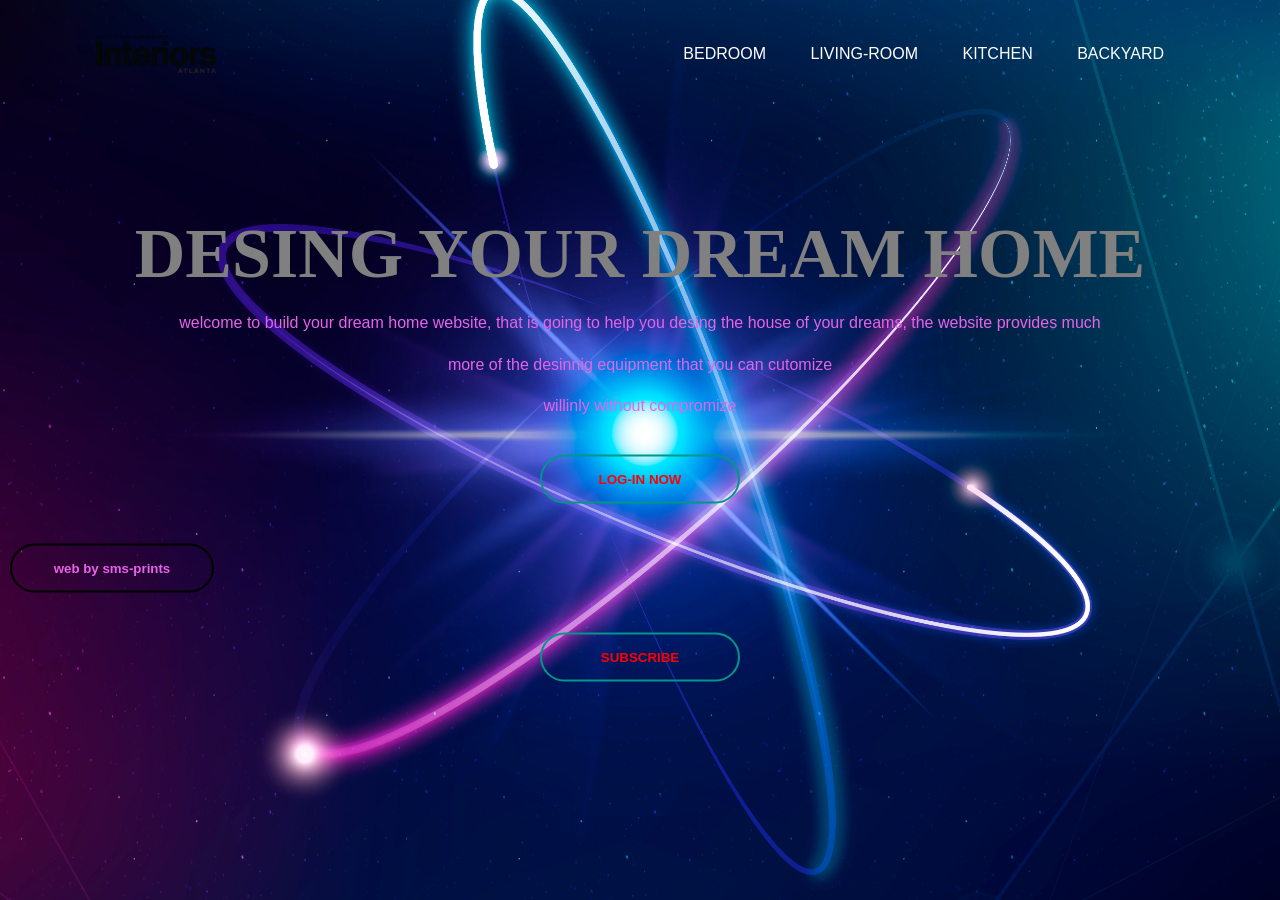
<file: index.html>
<!DOCTYPE html>
<html lang="en">
<head>
    <meta charset="UTF-8">
    <meta name="viewport" 
    content="width=device-width, 
    initial-scale=1.0">
    <title>biuld your dream home</title>
    <link rel="stylesheet" href="styles-3.css">
</head>
<body>
    <div class="title-1">
        <div class="navbar">
        <img src="HBAT_under1_5_wide_black-1320x415.jpg/HBAT_under1_5_wide_black-1320x415.jpg.png" class="image">
        <ul>
            <li><a href="https://www.homestyler.com/solution/design_floor-planner?adid=330241&source_page=planyourroom&utm_source=google&utm_medium=cpc&utm_term=planyourroom&gad_source=1&gad_campaignid=22852711600&gbraid=0AAAABAiWiG2XsCNEWnKjYmDjyfK2BRghE&gclid=Cj0KCQiA-YvMBhDtARIsAHZuUzITI2qWxqHwgUxyfbJ8t87RFb6cwW9vuyIECawp8EkARqWQoD2tB3EaArAfEALw_wcB">bedroom</a></li>
            <li><a href="ttps://www.homestyler.com/solution/design_floor-planner?adid=330241&source_page=planyourroom&utm_source=google&utm_medium=cpc&utm_term=planyourroom&gad_source=1&gad_campaignid=22852711600&gbraid=0AAAABAiWiG2XsCNEWnKjYmDjyfK2BRghE&gclid=Cj0KCQiA-YvMBhDtARIsAHZuUzITI2qWxqHwgUxyfbJ8t87RFb6cwW9vuyIECawp8EkARqWQoD2tB3EaArAfEALw_wcB">living-room</a></li>
            <li><a href="ttps://www.homestyler.com/solution/design_floor-planner?adid=330241&source_page=planyourroom&utm_source=google&utm_medium=cpc&utm_term=planyourroom&gad_source=1&gad_campaignid=22852711600&gbraid=0AAAABAiWiG2XsCNEWnKjYmDjyfK2BRghE&gclid=Cj0KCQiA-YvMBhDtARIsAHZuUzITI2qWxqHwgUxyfbJ8t87RFb6cwW9vuyIECawp8EkARqWQoD2tB3EaArAfEALw_wcB">kitchen</a></li>
            <li><a href="ttps://www.homestyler.com/solution/design_floor-planner?adid=330241&source_page=planyourroom&utm_source=google&utm_medium=cpc&utm_term=planyourroom&gad_source=1&gad_campaignid=22852711600&gbraid=0AAAABAiWiG2XsCNEWnKjYmDjyfK2BRghE&gclid=Cj0KCQiA-YvMBhDtARIsAHZuUzITI2qWxqHwgUxyfbJ8t87RFb6cwW9vuyIECawp8EkARqWQoD2tB3EaArAfEALw_wcB">BACKYARD</a></li>
        </ul>
        </div>

        <div class="title-2">
<h1>DESING YOUR DREAM HOME</h1>
                <P>
                    <div>
                        welcome to build your dream home website, that is going to help you desing the house of
                        your dreams, the website provides much <p>more of the desinnig equipment that you can cutomize</p> 
                        willinly without compromize 
                    </div>
                </P>
           
            <div class="btn-1">
                <a href="file:///F:/EXPO/bilud%20%20your%20dream%20house.htm/login%20interface.html"><button type="button"><span></span>LOG-IN NOW</button></a>
<div class=dis-1><h5>web by sms-prints</h5></div>
<div class="btn-2">
    <a href="file:///F:/EXPO/bilud%20%20your%20dream%20house.htm/subscribe%20interface.html"><button type="button"><span></span>SUBSCRIBE</button></a>
</div>
<P>
    <br> 
</P>
            </div>
        </div>
    </div>
   
    
    
</body>
</html>
</file>
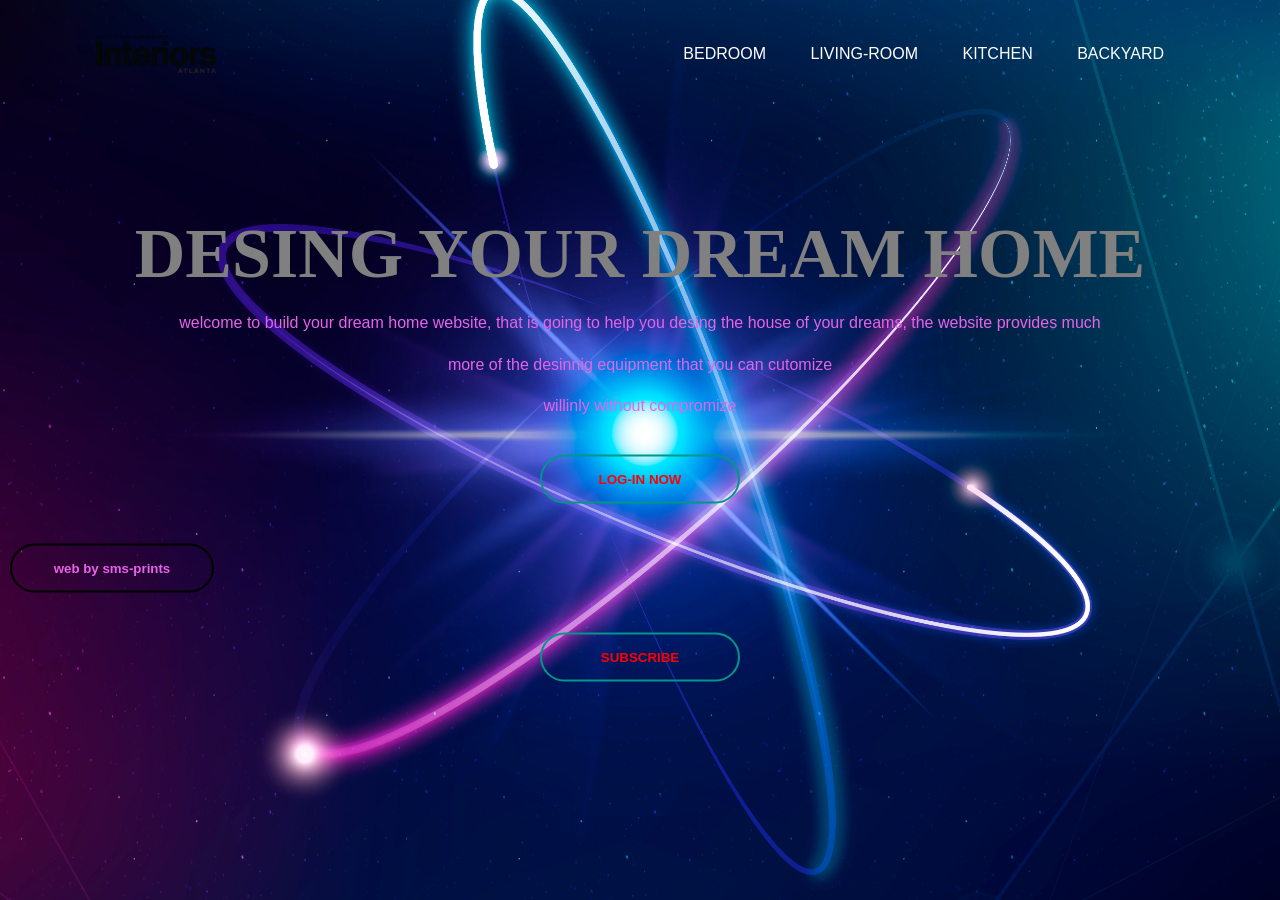
<file: biuld a house.html>
<!DOCTYPE html>
<html lang="en">
<head>
    <meta charset="UTF-8">
    <meta name="viewport" 
    content="width=device-width, 
    initial-scale=1.0">
    <title>biuld your dream home</title>
    <link rel="stylesheet" href="styles-3.css">
</head>
<body>
    <div class="title-1">
        <div class="navbar">
        <img src="HBAT_under1_5_wide_black-1320x415.jpg/HBAT_under1_5_wide_black-1320x415.jpg.png" class="image">
        <ul>
            <li><a href="https://www.homestyler.com/solution/design_floor-planner?adid=330241&source_page=planyourroom&utm_source=google&utm_medium=cpc&utm_term=planyourroom&gad_source=1&gad_campaignid=22852711600&gbraid=0AAAABAiWiG2XsCNEWnKjYmDjyfK2BRghE&gclid=Cj0KCQiA-YvMBhDtARIsAHZuUzITI2qWxqHwgUxyfbJ8t87RFb6cwW9vuyIECawp8EkARqWQoD2tB3EaArAfEALw_wcB">bedroom</a></li>
            <li><a href="ttps://www.homestyler.com/solution/design_floor-planner?adid=330241&source_page=planyourroom&utm_source=google&utm_medium=cpc&utm_term=planyourroom&gad_source=1&gad_campaignid=22852711600&gbraid=0AAAABAiWiG2XsCNEWnKjYmDjyfK2BRghE&gclid=Cj0KCQiA-YvMBhDtARIsAHZuUzITI2qWxqHwgUxyfbJ8t87RFb6cwW9vuyIECawp8EkARqWQoD2tB3EaArAfEALw_wcB">living-room</a></li>
            <li><a href="ttps://www.homestyler.com/solution/design_floor-planner?adid=330241&source_page=planyourroom&utm_source=google&utm_medium=cpc&utm_term=planyourroom&gad_source=1&gad_campaignid=22852711600&gbraid=0AAAABAiWiG2XsCNEWnKjYmDjyfK2BRghE&gclid=Cj0KCQiA-YvMBhDtARIsAHZuUzITI2qWxqHwgUxyfbJ8t87RFb6cwW9vuyIECawp8EkARqWQoD2tB3EaArAfEALw_wcB">kitchen</a></li>
            <li><a href="ttps://www.homestyler.com/solution/design_floor-planner?adid=330241&source_page=planyourroom&utm_source=google&utm_medium=cpc&utm_term=planyourroom&gad_source=1&gad_campaignid=22852711600&gbraid=0AAAABAiWiG2XsCNEWnKjYmDjyfK2BRghE&gclid=Cj0KCQiA-YvMBhDtARIsAHZuUzITI2qWxqHwgUxyfbJ8t87RFb6cwW9vuyIECawp8EkARqWQoD2tB3EaArAfEALw_wcB">BACKYARD</a></li>
        </ul>
        </div>

        <div class="title-2">
<h1>DESING YOUR DREAM HOME</h1>
                <P>
                    <div>
                        welcome to build your dream home website, that is going to help you desing the house of
                        your dreams, the website provides much <p>more of the desinnig equipment that you can cutomize</p> 
                        willinly without compromize 
                    </div>
                </P>
           
            <div class="btn-1">
                <a href="file:///F:/EXPO/bilud%20%20your%20dream%20house.htm/login%20interface.html"><button type="button"><span></span>LOG-IN NOW</button></a>
<div class=dis-1><h5>web by sms-prints</h5></div>
<div class="btn-2">
    <a href="file:///F:/EXPO/bilud%20%20your%20dream%20house.htm/subscribe%20interface.html"><button type="button"><span></span>SUBSCRIBE</button></a>
</div>
<P>
    <br> 
</P>
            </div>
        </div>
    </div>
   
    
    
</body>
</html>
</file>
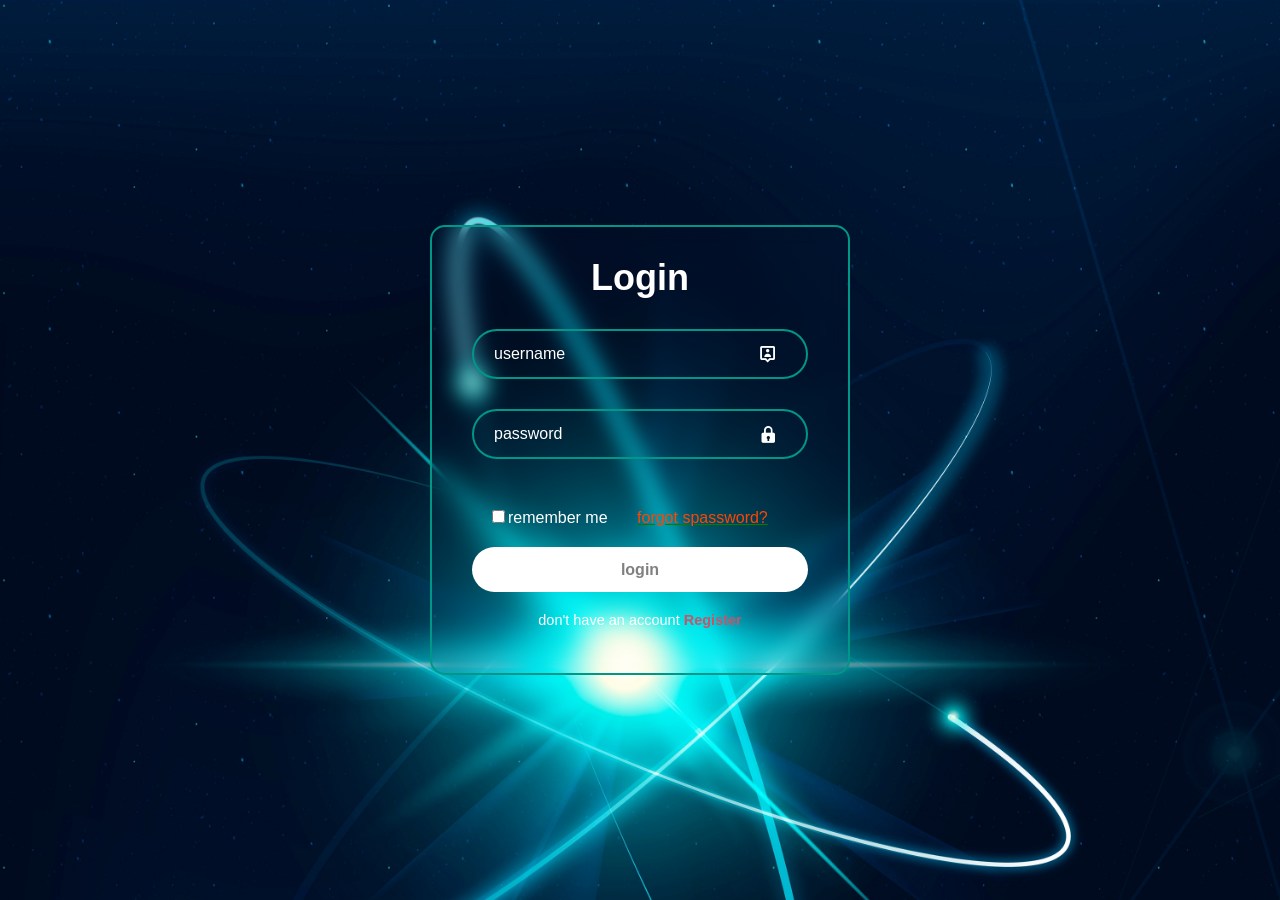
<file: login interface.html>
<!DOCTYPE html>
<html lang="en">
<head>
    <meta charset="UTF-8">
    <meta name="viewport" content="width=device-width, initial-scale=1.0">
    <title>Document</title>
</head>
<link rel="stylesheet" href="style.-3.3.css">
<link href='https://unpkg.com/boxicons@2.1.4/css/boxicons.min.css' rel='stylesheet'>
<body>
    <div class="wrapped">
        <form action="">
            <h1>Login</h1>
            <div class="input-box">
                <input type="text" placeholder="username" required>
                <i class='bx bx-user-pin'></i>
            </div>
            <div class="input-box">
                <input type="password" placeholder="password"required>
                <i class='bx bxs-lock' ></i>
            </div>
            <div class="remember-forgot">
                <label><input type="checkbox">remember me</label>
                <a href="bx bx-hash"> forgot spassword?</a>
            </div>
            <button type="submit" class="btn">login</button>
            <div class="register-link">
                <p>don't have an account <a href="+">Register</a></p>
            </div>
        </form>
    </div>
    
</body>
</html>
</file>
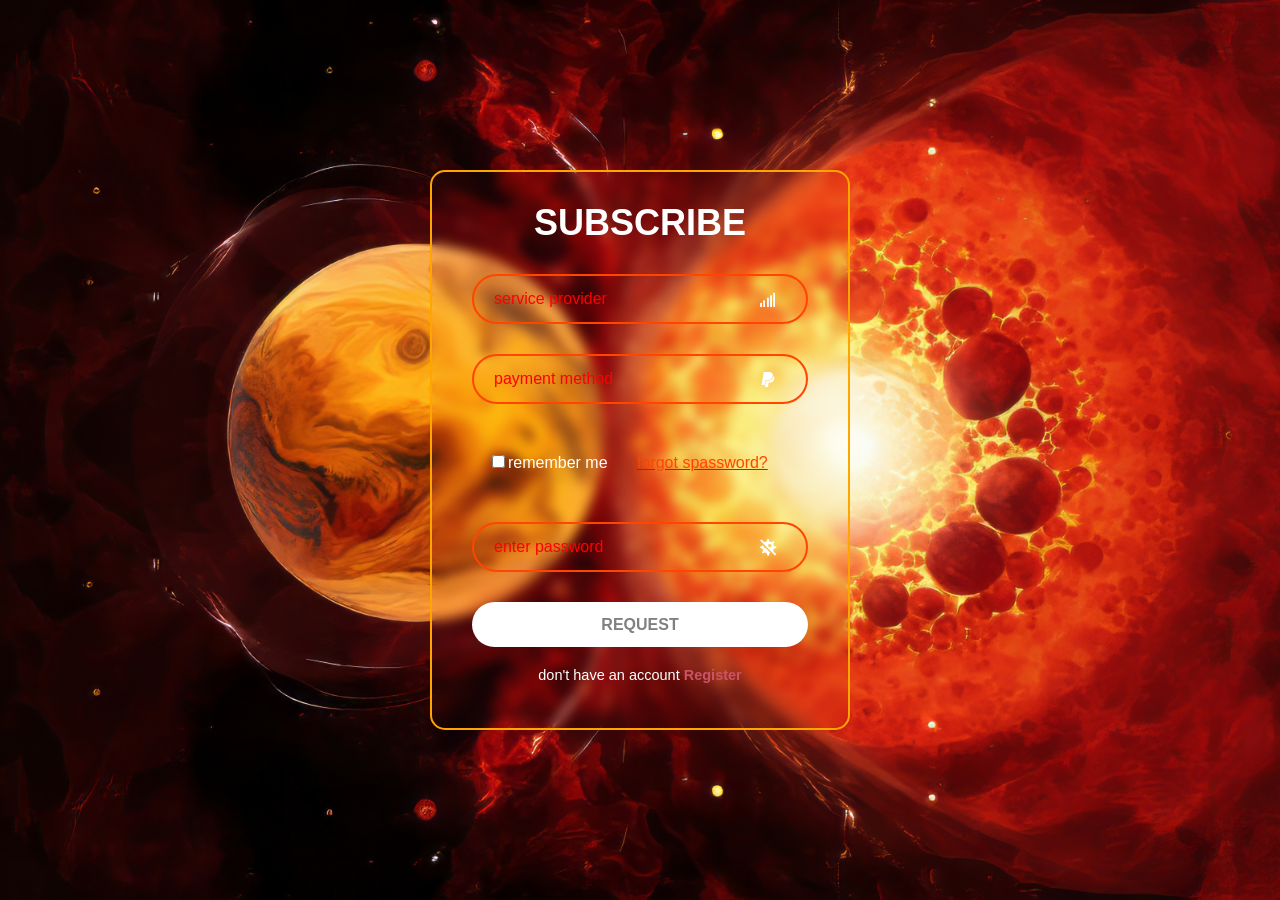
<file: subscribe interface.html>
<!DOCTYPE html>
<html lang="en">
<head>
    <meta charset="UTF-8">
    <meta name="viewport" content="width=device-width, initial-scale=1.0">
    <title>Document</title>
</head>
<link rel="stylesheet" href="style.-3.4.css">
<link href='https://unpkg.com/boxicons@2.1.4/css/boxicons.min.css' rel='stylesheet'>
<body>
    <div class="wrapped">
        <form action="">
            <h1>SUBSCRIBE</h1>
            <div class="input-box">
                <input type="text" placeholder="service provider" required>
              <i class='bx bx-signal-5'></i>
            </div>
            <div class="input-box">
                <input type="password" placeholder="payment method"required>
               <i class='bx bxl-paypal'></i>
            </div>
            <div class="remember-forgot">
                <label><input type="checkbox">remember me</label>
                <a href="bx bx-hash"> forgot spassword?</a>
            </div>
            <div class="input-box">
                <input type="text" placeholder="enter password" required>
               <i class='bx bxs-virus-block' ></i>
            </div>
            <button type="submit" class="btn">REQUEST</button>
            <div class="register-link">
                <p>don't have an account <a href="+">Register</a></p>
            </div>
        </form>
    </div>
    
</body>
</html>
</file>
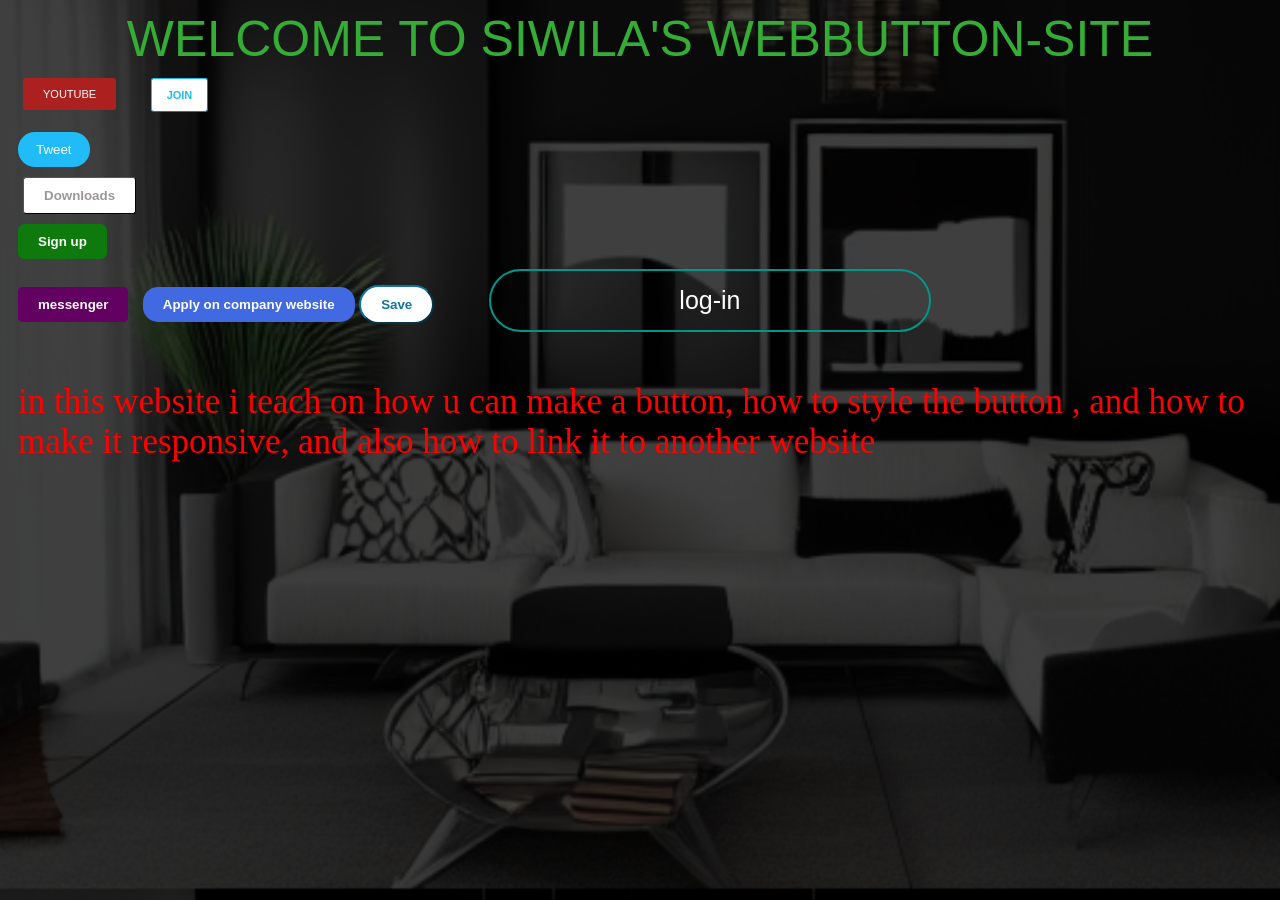
<file: lessons on buttons_files/hotel reservations.html>
<!DOCTYPE html>
<html lang="en">
<head>
    <meta charset="UTF-8">
    <meta name="viewport" content="width=device-width, initial-scale=1.0">
    <title>lessons on buttons</title>
    <link rel="stylesheet" href="styles-2.css">
</head>
<body class="body-1">

<div class="title-1">
    WELCOME TO SIWILA'S WEBBUTTON-SITE
</div>

     <a href="https://www.youtube.com/watch?v=G3e-cpL7ofc&list=PPSV"><button class="but-1">YOUTUBE</button></a>
    
    <a href="file:///C:/Users/ADMIN/Desktop/login-in_files/login%20form.html"><button class="but-2">JOIN</button></a>
    <br>

    <a href="https://www.youtube.com/watch?v=G3e-cpL7ofc&list=PPSV"><button class="but-3">Tweet</button></a>
    <br>
    <a href="https://www.youtube.com/watch?v=AkK2VclgfgQ"><button class="but-4">Downloads </button></a>
    <br>
    <a href="https://v2.boxicons.com/?query=hash"><button class="but-5">Sign up</button></a>
    <br>
    <a href="https://www.messenger.com/"> <button class="but-6">messenger</button></a>

    <a href="https://www.facebook.com/"><button class="but-7">Apply on company website</button></a>

    <a href="https://www.betway.co.zm/sport"> <button class="but-8">Save</button></a>

    <a herf="https://www.facebook.com"><button class="but-9">log-in</button></a>
    <p class="text-1">in this website i teach on how u can make a button, how to style the button , 
        and how to make it responsive, and also how to link it to another website
    </p>

    

    
</body>
</html>
</file>
<file: styles-3.css>
*{
    margin: 0;
    padding: 0;
    font-family: sans-serif;
    
}
.title-1{
    width: 100%;
    height: 100vh;
    background-image: url(black-and-white,e-living-room/rm373batch15-element-02.jpg.jpg);
    background-size: cover;
    background-position: center;

}
.navbar{
    width: 85%;
    margin: auto;
    padding: 35px 0;
    display: flex;
    align-items: center;
    justify-content: space-between;
}
.image{
    width: 120px;
    cursor: pointer;
}
.navbar ul li{
    list-style: none;
    display: inline-block;
    margin: 0px 20px;
    position: relative;
}
.navbar ul li a{
    text-decoration: none;
    color: #fff;
    text-transform: uppercase;  
}
.navbar ul li::after{
    content: '';
    height: 3px;
    width: 0;
    background:  #414dc0;
    position: absolute;
    left: 0;
    bottom: -10px;
    transition: 0.5s;
}
.navbar ul li:hover::after{
    width: 100%;
}
.title-2{
    width: 100%;
    top: 50%;
    position: absolute;
    transform: translateY(-50%);
    text-align: center;
    color: #fff;
}

.title-2 h1{

    FONT-SIZE: 70px;
    margin-top: 80px;
    font-family: algerian;
    color: #14bb1d;

}
.title-2 p{
    margin: 20px auto;
    font-weight: 100;
    line-height: 25px;

}
button{
    WIDTH: 200px;
    padding: 15px 0;
    text-align: center;
    margin: 20px 10px;
    border-radius: 25px;
    font-weight: bold;
    border: 2px solid #009688;
    background: transparent;
    color:red;
    cursor: pointer;
    position: relative;
    overflow: hidden;
}
span{
    background-color: #009688;
    height: 100%;
    width: 0;
    border-radius: 25px;
    position: absolute;
    left: 0;
    bottom: 0;
    z-index: -1;
    transition: 0.5s;
}
button:hover{
    color: black;
}
button:hover span{
    width: 100%;
}
button:hover{
    border: none;
}
button:hover:active span{
    opacity: 0.5;
}
.dis-1{
  color:  rgba(145, 6, 6, 0.836);
  padding-top: 0;
  padding-left: 500px;
  border-color: gold;
  WIDTH: 200px;
  padding: 15px 0;
  text-align: center;
  margin: 20px 10px;
  border-radius: 25px;
  font-weight: bold;
  font-family: arial black;
  border: 2px solid #000000;
  background: transparent;
  cursor: pointer;
  position: relative;
  overflow: hidden;
  opacity: 1.4;
  transition: 1.5s;
  position:relative;
  overflow:hidden;

}
.dis-1:hover{
    color: aquamarine;
    text-transform: uppercase;
    transition: 1.5s;
}
.dis-1:hover span{
    width: 100%;
}
.dis-1:hover:active span{
    opacity: 0.5;
}
.dis-1:hover{
    border: none;
}
.title-2 h1{
    color: grey;
    font-family:algerian;
}
.title-2 div{
    color: rgb(231, 99, 231);
}
</file>
<file: style.-3.3.css>
*
{
    margin: 0;
    padding: 0;
    box-sizing: border-box;
    font-family: "poppins", sans-serif;

}
body{
    display: flex;
    justify-content: center;
    align-items: center;
    min-height: 100vh;
    background:url(black-and-white,e-living-room/atom-science-biotechnology-blue-neon-graphic.jpg.jpg) no-repeat;
    background-size: cover;
}
.wrapped{
    width: 420px; 
    background-color: transparent;
    backdrop-filter: blur(10px);
    color: rgb(255, 255, 255);
    border-radius: 15px;
    padding: 30px 40px;
    border: 2px solid  #009688;
}
.wrapped h1{
    font-size: 36px;
    text-align: center;
}
.wrapped .input-box{ 
    position: relative;
    width: 100%;
    height: 50px;
   
    margin: 30px 0;
} 
.input-box input{
    width: 100%;
    height: 100%;
    background: transparent;
    border: none;
    outline: none;
    border: 2px solid  #009688; 
    border-radius: 40px;
    font-size: 16px;
    color: white;
    padding: 20px 45px 20px 20px
}
.input-box input::placeholder{
    color: white;

}
.input-box i{
    position: absolute;
    right: 20px;
    top: 30%;
    transform: translate(-50%);
    font-size: 20px;
}
.remember-forgot label input{
    accent-color: white;
    margin-right: 3px;

}
.remember-forgot {
    padding: 20px;
    color: white;
    text-decoration: none;
}
.remember-forgot a{
    padding-left: 25px;
    padding-right: 0px;
    color: orangered;
    text-decoration: underline;
    text-decoration-color: green;
}
.remember-forgot a:hover{
    
    color: rgb(241, 21, 95);
    text-decoration: underline;
text-decoration-color: rgb(253, 253, 34); 
transition: 1s;

}
.wrapped .btn{
    width: 100%;
    height:45px;
    background: white;
    border: none;
    outline: none;
    border-radius: 40px;
    box-shadow: black;
    cursor: pointer;
    font-size: 16px;
    color: gray;
    font-weight: 600;


} 
.wrapped .btn:hover{
    background-color: black;
    color: gold;
    transition: 1.5s;
    font-family: algerian;
    font-style: uppercase;
}
.wrapped .register-link{
   font-size: 14.5px;
   text-align: center;
   margin: 20px 0 15px;
}
.register-link p a{
    color:rgb(202, 83, 103);
    text-decoration: none;
    font-weight: 600;

}

.register-link p a:hover{
    text-decoration: underline;
}
</file>
<file: style.-3.4.css>
*
{
    margin: 0;
    padding: 0;
    box-sizing: border-box;
    font-family: "poppins", sans-serif;

}
body{
    display: flex;
    justify-content: center;
    align-items: center;
    min-height: 100vh;
    background:url(black-and-white,e-living-room/3d-view-sun-space.jpg.jpg) no-repeat;
    background-size: cover;
}
.wrapped{
    width: 420px; 
    background-color: transparent;
    backdrop-filter: blur(5.5px);
    color: rgb(255, 255, 255);
    border-radius: 15px;
    padding: 30px 40px;
    border: 2px solid  ;
    border-color: orange;
}
.wrapped h1{
    font-size: 36px;
    text-align: center;
}
.wrapped .input-box{ 
    position: relative;
    width: 100%;
    height: 50px;
   
    margin: 30px 0;
} 
.input-box input{
    width: 100%;
    height: 100%;
    background: transparent;
    border: none;
    outline: none;
    border: 2px solid orangered;; 
    border-radius: 40px;
    font-size: 16px;
    color: white;
    padding: 20px 45px 20px 20px
}
.input-box input::placeholder{
    color: red;

}
.input-box i{
    position: absolute;
    right: 20px;
    top: 30%;
    transform: translate(-50%);
    font-size: 20px;
}
.remember-forgot label input{
    accent-color: white;
    margin-right: 3px;

}
.remember-forgot {
    padding: 20px;
    color: white;
    text-decoration: none;
}
.remember-forgot a{
    padding-left: 25px;
    padding-right: 0px;
    color: orangered;
    text-decoration: underline;
    text-decoration-color: green;
}
.remember-forgot a:hover{
    
    color: rgb(241, 21, 95);
    text-decoration: underline;
text-decoration-color: rgb(253, 253, 34); 
transition: 1s;

}
.wrapped .btn{
    width: 100%;
    height:45px;
    background: white;
    border: none;
    outline: none;
    border-radius: 40px;
    box-shadow: black;
    cursor: pointer;
    font-size: 16px;
    color: gray;
    font-weight: 600;


} 
.wrapped .btn:hover{
    background-color: black;
    color: gold;
    transition: 1.5s;
    font-family: algerian;
    font-style: uppercase;
}
.wrapped .register-link{
   font-size: 14.5px;
   text-align: center;
   margin: 20px 0 15px;
}
.register-link p a{
    color:rgb(202, 83, 103);
    text-decoration: none;
    font-weight: 600;

}

.register-link p a:hover{
    text-decoration: underline;
}
</file>
<file: lessons on buttons_files/styles-2.css>
*{
        font-family: Google Sans, Arial, sans-serif;
}
.body-1{
    background-image: linear-gradient(rgba(0,0,0,0.75),rgba(0,0,0,0.75)),url(mmm/mmm.jpg.png);
    background-size: cover;
    background-position: center; 
    
}

.title-1{
    margin-top: 10px;
    display: flex;
    align-items: center;
    justify-content: center;
    color: rgb(53, 172, 53);
    font-size: 50px;
        font-family: Google Sans, Arial, sans-serif;
    
}

.but-1{
    border-width: 0.0px;
    border-radius: 3px;
    border-color: white;
    padding-top: 10px;
    padding-bottom: 10px;
    padding-left: 20px;
    padding-right: 20px;
    font-size: 11px;
    font-family: arial;
    color: white;
    background-color: rgb(172, 32, 32);
    transition: opacity 0.5s, hover 1ms;
    cursor: pointer;
    vertical-align: top;
    margin-right: 15px;
    margin-left: 15px;
    margin-bottom: 10px;
    margin-top: 10px;


    

}
.but-1:hover{
    opacity: 0.9;

}
.but-1:active{
    opacity: 0.5;
} 

.but-2{
    padding-top: 10px;
    padding-bottom: 10px;
    padding-left: 15px;
    padding-right: 15px;
    font-size: 11px;
    font-family: arial;
    border-radius: 3px;
    border-color: rgb(33, 187, 248);
    color: rgb(33, 187, 248);
    background-color: white;
    font-weight: bold;
    border-width: 1.5px;
    vertical-align: top;
    transition:  0.5s;
    margin-right: 15px;
    margin-left: 15px;
    margin-top: 10px;
    margin-bottom: 10px;
    cursor: pointer;

}
.but-2:hover{
    color: white;
    background-color: rgb(33, 187, 248);

}
.but-2:active{
    opacity: 0.5;
}

.but-3{
    padding-top: 10px;
    padding-bottom: 10px;
    padding-left: 18px;
    padding-right: 18px;
    border-radius: 17px;
    border-width: 0.0px;
    color: white;
    background-color: rgb(33, 187, 248);
    margin-right: 15px;
    margin-top: 10px;
    margin-left: 10px;
    margin-right: 10px;
    cursor: pointer;
    vertical-align: top;
    transition: box-shadow 0.5s, opacity 0.5s;
   
 
}
.but-3:hover{
    box-shadow: 5px 5px 15px rgb(192, 185, 185);
}
.but-3:active{
    opacity: 0.5;
}
.but-4{
    padding-top: 10px;
    padding-bottom: 10px;
    padding-left: 20px;
    padding-right: 20px;
    border-radius: 3px;
    border-width: 1.5px;
    color: rgb(155, 151, 151);
    background-color: white;
    font-weight: bold;
    transition:  0.5s;
    cursor: pointer;
    margin-top: 10px;
    margin-top: 10px;
    margin-left: 15px;
    margin-right: 15px;
}
.but-4:hover{
    color: white;
    background-color: rgb(155, 151, 151);
}
.but-4:active{
    opacity: 0.5;
}
.but-5{
    padding-top: 10px;
    padding-bottom: 10px;
    padding-left: 20px;
    padding-right: 20px;
    font-weight: bold;
    font-family: arial;
    color: white;
    background-color: rgb(14, 122, 14);
    border-width: 0.0px;
    border-radius: 6.5px;
    transition: 0.5s;
    vertical-align: top;
    cursor: pointer;
    margin-top: 10px;
    margin-bottom: 10px;
    margin-left: 10px;
    margin-right: 10px;
    text-decoration-thickness: 2px;

}
.but-5:hover{
    box-shadow: 5px 5px 15px grey;

}
.but-5:active{
    opacity: 0.5;
}




.but-6{
    padding-top: 10px;
    padding-bottom: 10px;
    padding-left: 20px;
    padding-right: 20px;
    border-width: 0.0px;
    border-radius: 4.5px;
    font-weight: bold;
    color: white;
    background-color: rgb(99, 1, 99);
    margin-right: 10px;
    margin-left: 10px;
    margin-top: 10px;
    margin-bottom: 10px;
    cursor: pointer;
    transition: 0.5s;

}
.but-6:hover{
    color: red;
    background-color: blue;
    border-color: orange;
}
.but-6:active{
    opacity: 0.5;
}
.but-7{
    padding-top: 10px;
    padding-bottom: 10px;
    padding-left: 20px;
    padding-right: 20px;
    border-width: 0.0px;
    border-radius: 15px;
    color: white;
    background-color: royalblue;
    font-weight: bold;
    transition: 0.5s;
    cursor: pointer;    
}
.but-7:hover{
    background-color: darkblue;
}
.but-7:active{
    opacity: 0.5;
}
.but-8{
    padding-top: 10px;
    padding-bottom: 10px;
    padding-left: 20px;
    padding-right: 20px;
    border-radius: 20px;
    border-color: rgb(15, 116, 156);
    color: rgb(15, 116, 156);
    background-color: white;
    font-weight: bold;
    transition: 0.5s;
    cursor: pointer;
}
.but-8:hover{
    background-color: rgb(187, 230, 247);

}
.but-8:active{
    opacity: 0.5;
}
.text-1{
    font-size: 35px;
    font-family: ALGERIAN;
    color: red;
    display: block;
    align-items: center;
    justify-content: center;
    margin-left: 10px;
    margin-right: 10px;
    margin-top: 50px;

}
.but-9{
    width: 35%;
    font-size: 25px;
    font-family: arial;
    margin-left: 50px;
    padding: 15px 50px;
    border-radius: 50px;
    border: 2px solid #009688;
    background-color: transparent;
    color: #fff;

}
.but-9:hover{
    
}
</file>
